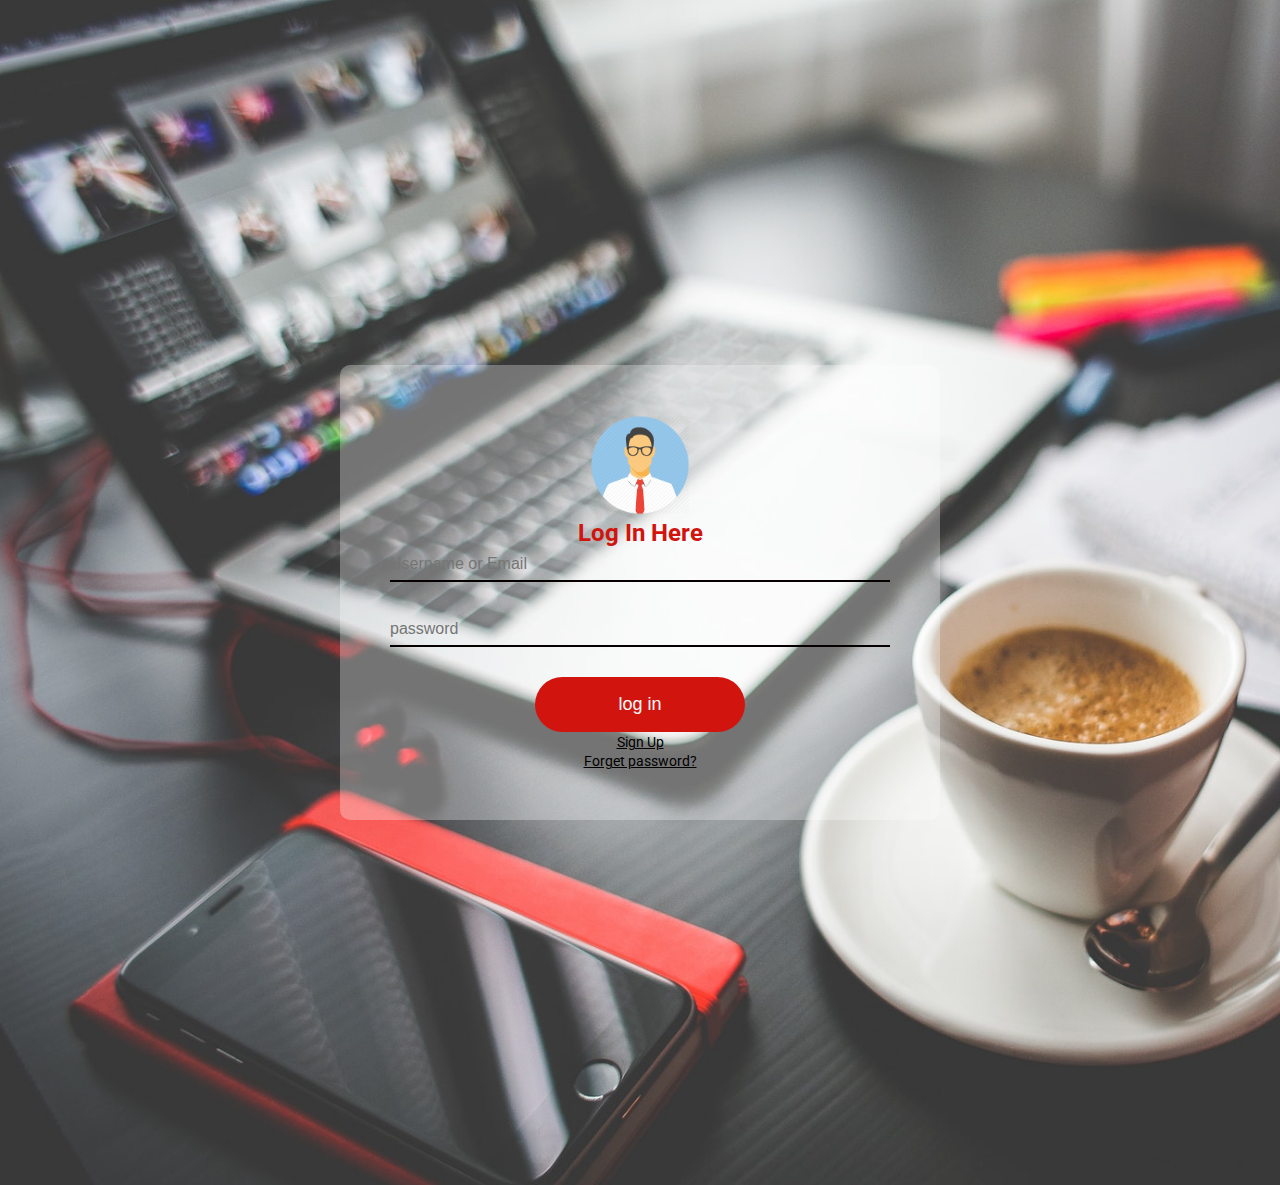
<file: index.html>
<!DOCTYPE html>
<html>
<head>

	<title>Login</title>

	<link rel="stylesheet" type="text/css" href="css/style.css">
    <!--front-->
	<link href="https://fonts.googleapis.com/css?family=Roboto" rel="stylesheet">

</head>
<body>

	<div class="container">
		
		<div class="login-section">

			<img src="img/avatar.png">

			<h2>Log In Here</h2>

			<form>
				
				<input type="text" name="" placeholder="Username or Email" class="form-control">
				<input type="password" name="" placeholder="password" class="form-control">
				<input type="submit" value="log in" class="btn">

			</form>

			 <p><a href="Sign up.html">Sign Up</a> </p> 
			 <p><a href="Forget password.html">Forget password?</a></p>  
			
		</div>

	</div>

</body>
</html>
</file>
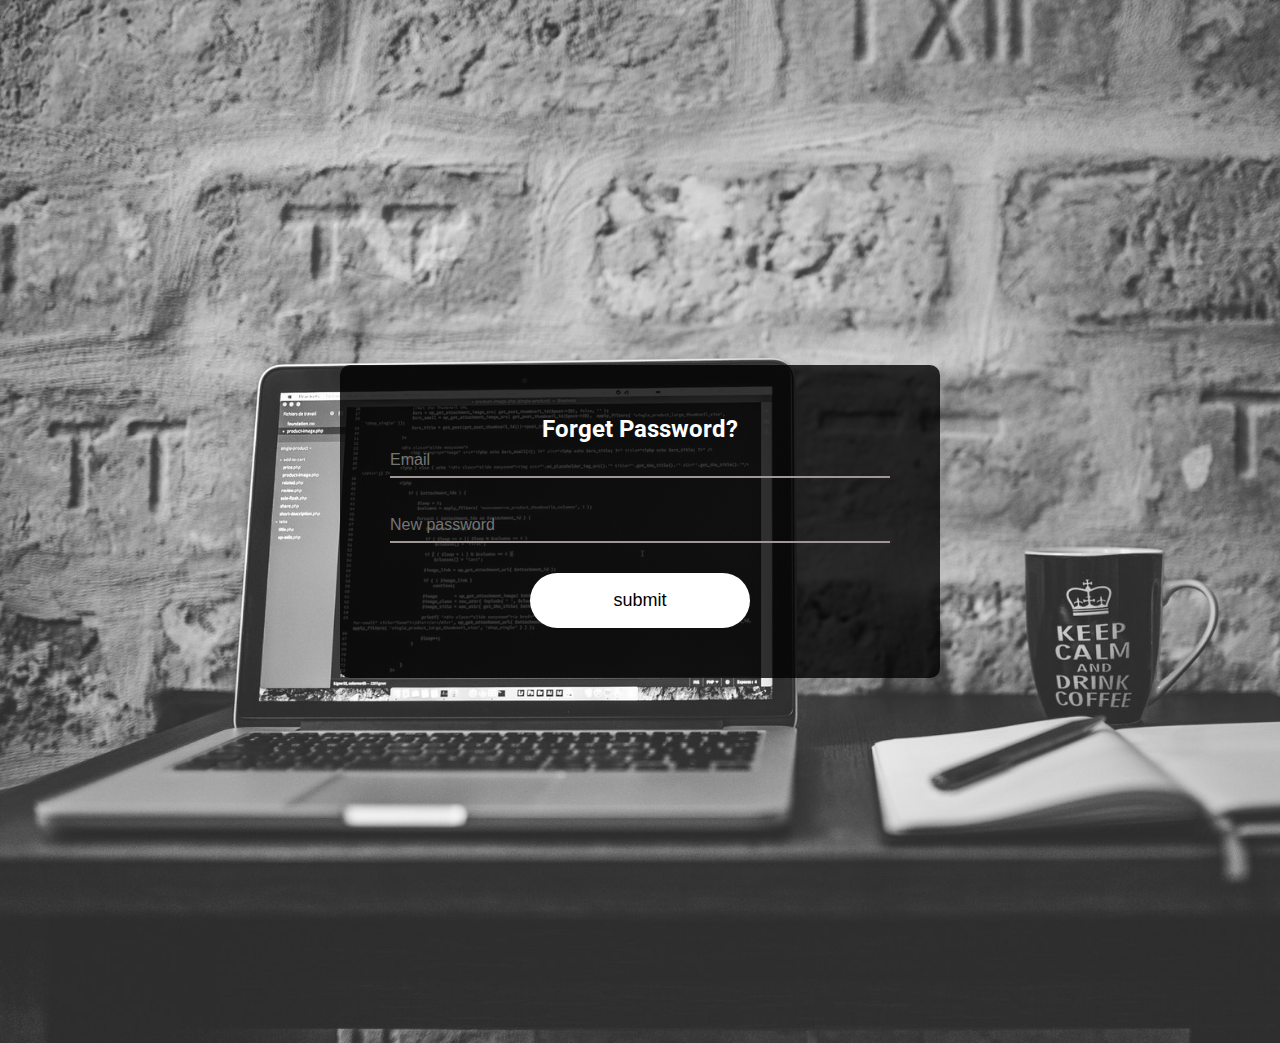
<file: Forget password.html>
<!DOCTYPE html>
<html>
<head>

	<title>Forget Password?</title>

	<link rel="stylesheet" type="text/css" href="css/style 1.css">
    <!--front-->
	<link href="https://fonts.googleapis.com/css?family=Roboto" rel="stylesheet">

</head>
<body>

	<div class="container">
		
		<div class="recreat-section">


			<h2>Forget Password?</h2>

			<form>
				
				<input type="text" name="" placeholder= "Email" class="form-control">
				<input type="password" name="" placeholder="New password" class="form-control">
				<input type="submit" value="submit" class="btn">

			</form>
 
			
		</div>

	</div>

</body>
</html>
</file>
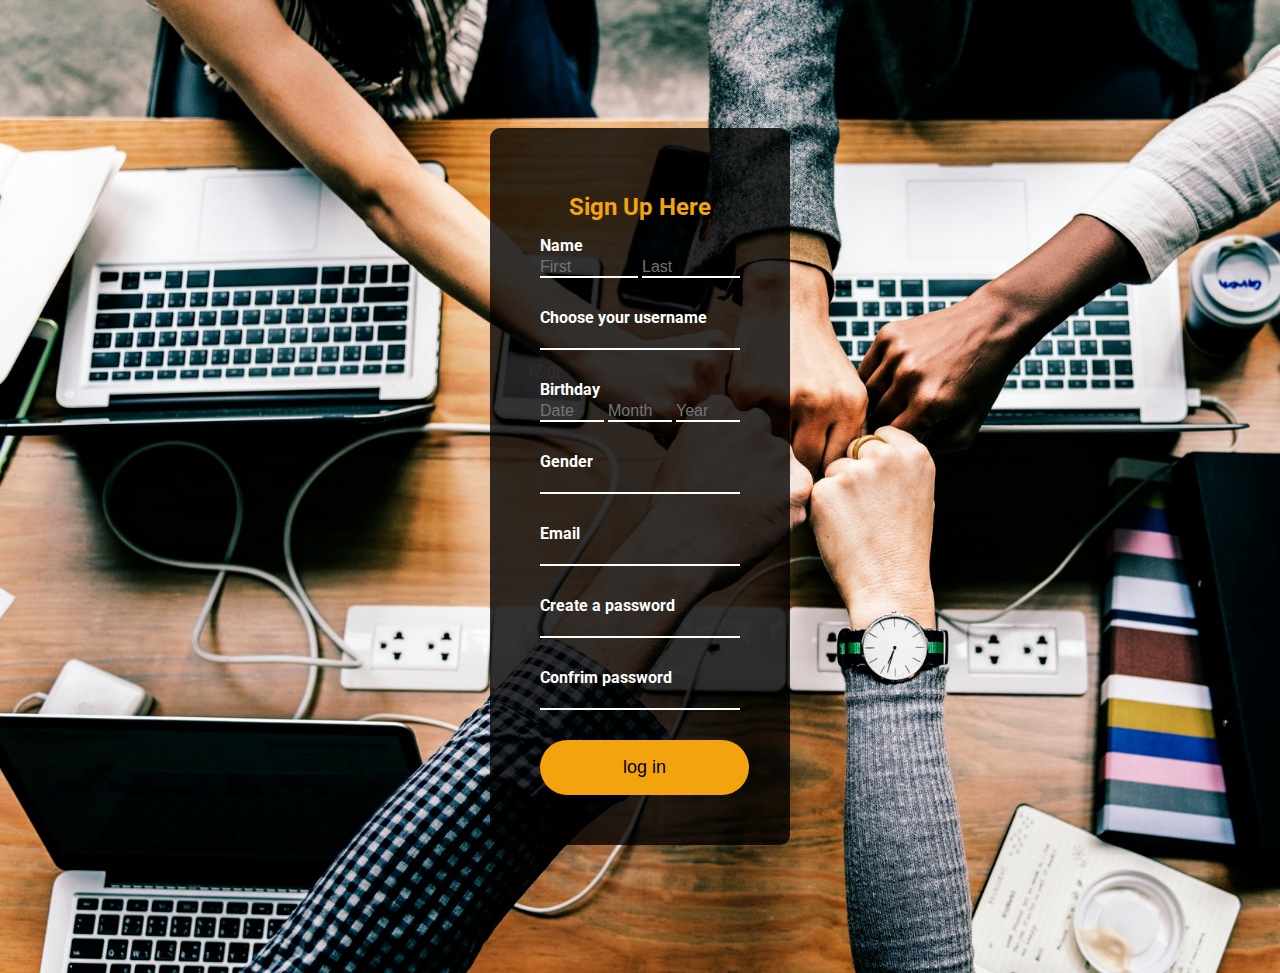
<file: sign up.html>
<!DOCTYPE html>
<html>
<head>

	<title>Sign up</title>

	<link rel="stylesheet" type="text/css" href="css/style 2.css">
    <!--front-->
	<link href="https://fonts.googleapis.com/css?family=Roboto" rel="stylesheet">

</head>
<body>

	<div class="container">
		
		<div class="signup-section">
		
			<h2>Sign Up Here</h2>

			<form>
				<p><b>Name</b></p>
				<input type="text" name="" placeholder="First " class="n">
				<input type="text" name="" placeholder="Last" class="n">

				<p><b>Choose your username</b></p>
				<input type="text" name=""class="username">

				<p><b>Birthday</b></p>
				<input type="text" name="" placeholder="Date" class="bd">
				<input type="text" name="" placeholder="Month" class="bd">
				<input type="text" name="" placeholder="Year" class="bd">

				<p><b>Gender</b></p>
				<input type="text" name=""  class="form-control">

				<p><b>Email</b></p>
				<input type="text" name=""  class="form-control">

                <p><b>Create a password</b></p>
				<input type="password" name=""  class="form-control">

				<p><b>Confrim password</b></p>
				<input type="password" name="" class="form-control">

				<input type="submit" value="log in" class="btn">

			</form> 
			
		</div>

	</div>

</body>
</html>
</file>
<file: css/style.css>
*{

     margin: 0px;
     padding: 0px;

}

body{

	 background: url(../img/bg.jpeg);
	 background-size: cover;
	 font-family: 'Roboto', sans-serif;

}

.container{
	
     text-align: center;

}

h2{
	 color: #D1140D;

}

.login-section{

	 width: 500px;
     margin: 365px auto;
     padding: 50px;
     text-align: center;
     background: rgba(255,255,255,.3);
     border-radius: 10px;

}

.form-control{

     width: 100%;
     height: 33px;
     margin: 0 auto;
     border: none;
     border-bottom: 2px solid #070001;
     font-size: 16px;
     outline: none;
     margin-bottom: 30px;
     background: transparent

}

.btn{

     color: #fff;
     border-radius: 52px;
     padding: 17px 83px;
     background: #D1140D;
     border: none;
     outline: none;
     font-size: 18px;
     transition: 0.8s;
}

input.btn:hover {

    background: black;
}    

img{

     width: 100px;  

}
a{

     color: black;
     margin: 12px auto;
     font-size:14px;
 
}
</file>
<file: css/style 1.css>
*{

     margin: 0px;
     padding: 0px;

}

body{

	 background: url(../img/bg1.jpeg);
	 background-size: cover;
	 font-family: 'Roboto', sans-serif;

}

.container{
	
     text-align: center;

}

h2{
	 color: #fff;

}

.recreat-section{

	 width: 500px;
      margin: 365px auto;
      padding: 50px;
      text-align: center;
      background: rgba(0,0,0,.8);
      border-radius: 10px;

}

.form-control{

      width: 100%;
      height: 33px;
      margin: 0 auto;
      border: none;
      border-bottom: 2px solid #a09695;
      font-size: 16px;
      outline: none;
      margin-bottom: 30px;
      background: transparent;
      color: #a09695;

}

.btn{

     color: black;
     border-radius: 52px;
     padding: 17px 83px;
     background: #fff;
     border: none;
     outline: none;
     font-size: 18px;
     transition: 0.8s;
}

input.btn:hover {

    background:#a09695 ;
}
</file>
<file: css/style 2.css>
*{

     margin: 0px;
     padding: 0px;

}

body{

	 background: url(../img/bg2.jpeg);
	 background-size: cover;
	 font-family: 'Roboto', sans-serif;

}

.container{
	
     text-align: center;

}

.signup-section{

     width: 200px;
     margin: 10% auto;
     padding: 50px;
     text-align: center;
     background: rgba(0,0,0,.8);
     border-radius: 10px;

}

h2{
	 color: #f3a30d;
   margin: 15px auto;

}

p{

  text-align: left;
  color: #fff;

}

.n{

     width: 49%;
     height: 19px;
     margin: 2px auto;
     border: none;
     border-bottom: 2px solid #ffffff;
     font-size: 16px;
     outline: none;
     margin-bottom: 30px;
     background: transparent;
     color:  #ffffff;

}

.username{

     width: 100%;
     height: 19px;
     margin: 2px auto;
     border: none;
     border-bottom: 2px solid #ffffff;
     font-size: 16px;
     outline: none;
     margin-bottom: 30px;
     background: transparent;
     color:  #ffffff;

} 

.bd{

     width: 32%;
     height: 19px;
     margin: 2px auto;
     border: none;
     border-bottom: 2px solid #ffffff;
     font-size: 16px;
     outline: none;
     margin-bottom: 30px;
     background: transparent;
     color:  #ffffff;

} 

.form-control{

     width: 100%;
     height: 19px;
     margin: 2px auto;
     border: none;
     border-bottom: 2px solid #ffffff;
     font-size: 16px;
     outline: none;
     margin-bottom: 30px;
     background: transparent;
     color:  #ffffff;

}

.btn{

     color: black;
     border-radius: 52px;
     padding: 17px 83px;
     background: #f3a30d;
     border: none;
     outline: none;
     font-size: 18px;
     transition: 0.8s;
}

input.btn:hover {

       background: #fff; 
}
</file>
